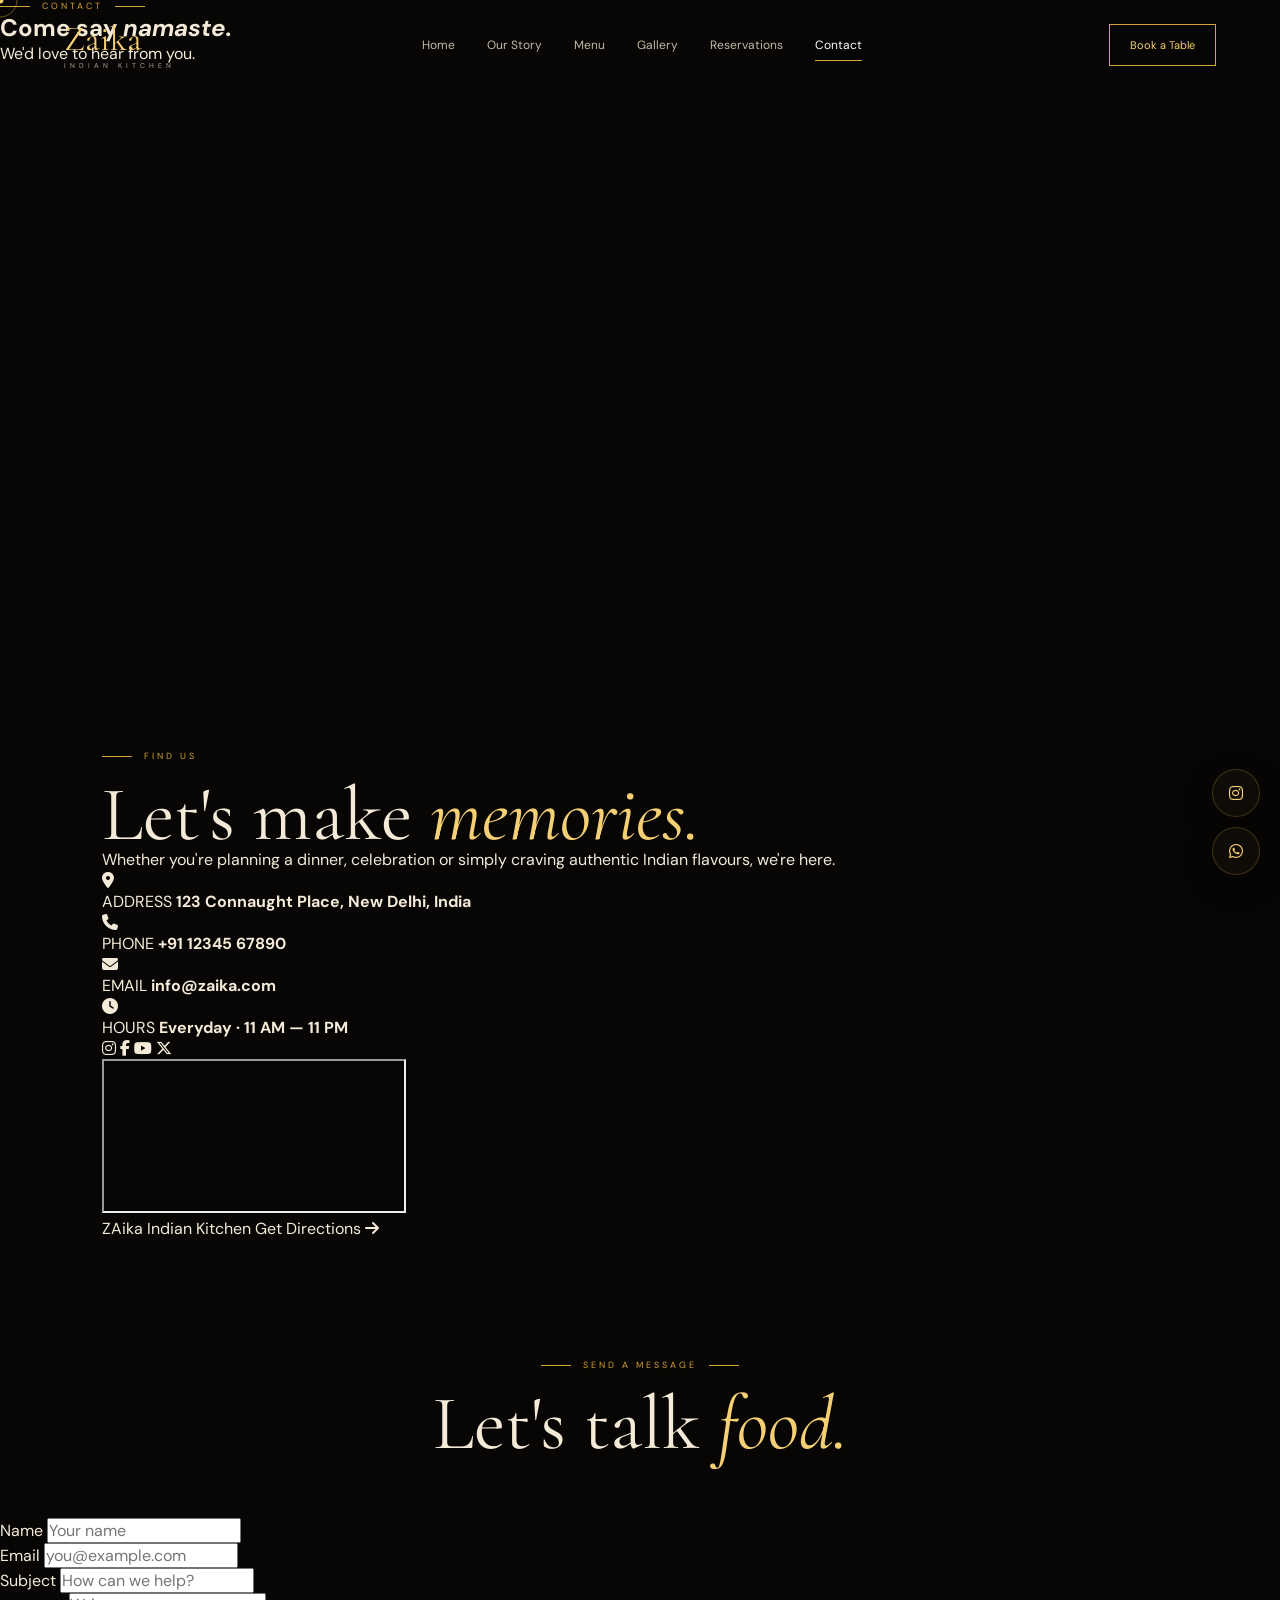
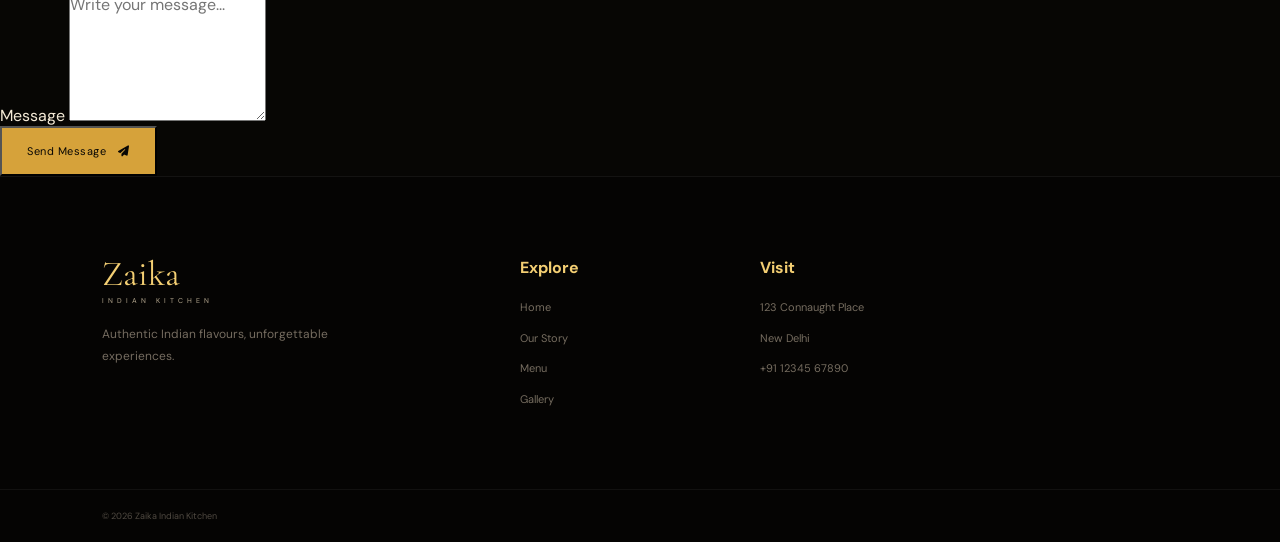
<file: contact.html>
<!DOCTYPE html>
<html lang="en">

<head>

<meta charset="UTF-8">
<meta name="viewport" content="width=device-width, initial-scale=1.0">

<title>Contact | Zaika Indian Kitchen</title>

<link rel="preconnect" href="https://fonts.googleapis.com">
<link rel="preconnect" href="https://fonts.gstatic.com" crossorigin>

<link href="https://fonts.googleapis.com/css2?family=Cormorant+Garamond:wght@400;500;600;700&family=DM+Sans:wght@300;400;500;600;700&display=swap" rel="stylesheet">

<link rel="stylesheet"
href="https://cdnjs.cloudflare.com/ajax/libs/font-awesome/6.5.2/css/all.min.css">

<link rel="stylesheet" href="style.css">

</head>

<body>

<div class="preloader">

<div class="loader-logo">ZAIKA</div>

<div class="loader-line">
<span></span>
</div>

<p>Finding Zaika...</p>

</div>


<div class="cursor"></div>
<div class="cursor-follower"></div>


<header class="navbar">

<a href="index.html" class="logo">

<span class="logo-main">Zaika</span>

<span class="logo-sub">
INDIAN KITCHEN
</span>

</a>


<nav class="desktop-nav">

<a href="index.html">Home</a>
<a href="about.html">Our Story</a>
<a href="menu.html">Menu</a>
<a href="gallery.html">Gallery</a>
<a href="reservations.html">Reservations</a>
<a href="contact.html" class="active">Contact</a>

</nav>


<a href="reservations.html" class="nav-book">
Book a Table
</a>


<button class="menu-toggle">

<span></span>
<span></span>
<span></span>

</button>

</header>


<div class="mobile-nav">

<a href="index.html">Home</a>
<a href="about.html">Our Story</a>
<a href="menu.html">Menu</a>
<a href="gallery.html">Gallery</a>
<a href="reservations.html">Reservations</a>
<a href="contact.html">Contact</a>

</div>


<section class="page-hero">

<div class="page-hero-bg contact-bg"></div>

<div class="page-hero-overlay"></div>

<div class="page-hero-content">

<div class="section-label">

<span></span>

CONTACT

<span></span>

</div>


<h1>

Come say
<em>namaste.</em>

</h1>


<p>

We'd love to hear from you.

</p>

</div>

</section>


<section class="contact-section section">


<div class="contact-grid">


<div class="contact-info">


<div class="section-label">

<span></span>

FIND US

</div>


<h2>

Let's make
<em>memories.</em>

</h2>


<p>

Whether you're planning a dinner,
celebration or simply craving authentic
Indian flavours, we're here.

</p>


<div class="contact-detail">

<div class="contact-icon">

<i class="fa-solid fa-location-dot"></i>

</div>

<div>

<span>ADDRESS</span>

<strong>
123 Connaught Place,
New Delhi, India
</strong>

</div>

</div>


<div class="contact-detail">

<div class="contact-icon">

<i class="fa-solid fa-phone"></i>

</div>

<div>

<span>PHONE</span>

<strong>
+91 12345 67890
</strong>

</div>

</div>


<div class="contact-detail">

<div class="contact-icon">

<i class="fa-solid fa-envelope"></i>

</div>

<div>

<span>EMAIL</span>

<strong>
info@zaika.com
</strong>

</div>

</div>


<div class="contact-detail">

<div class="contact-icon">

<i class="fa-solid fa-clock"></i>

</div>

<div>

<span>HOURS</span>

<strong>
Everyday · 11 AM — 11 PM
</strong>

</div>

</div>


<div class="contact-socials">

<a href="#">
<i class="fab fa-instagram"></i>
</a>

<a href="#">
<i class="fab fa-facebook-f"></i>
</a>

<a href="#">
<i class="fab fa-youtube"></i>
</a>

<a href="#">
<i class="fab fa-x-twitter"></i>
</a>

</div>

</div>


<div class="contact-map">

<iframe
src="https://www.google.com/maps?q=Connaught%20Place%20New%20Delhi&output=embed"
loading="lazy">
</iframe>

<div class="map-overlay">

<span>
ZAika Indian Kitchen
</span>

<a
href="https://www.google.com/maps/search/?api=1&query=Connaught+Place+New+Delhi"
target="_blank">

Get Directions

<i class="fa-solid fa-arrow-right"></i>

</a>

</div>

</div>

</div>

</section>


<section class="contact-form-section">

<div class="section-heading center">

<div class="section-label">

<span></span>

SEND A MESSAGE

<span></span>

</div>


<h2>

Let's talk
<em>food.</em>

</h2>

</div>


<form class="contact-form">

<div class="form-row">

<div class="input-group">

<label>Name</label>

<input
type="text"
placeholder="Your name"
required>

</div>


<div class="input-group">

<label>Email</label>

<input
type="email"
placeholder="you@example.com"
required>

</div>

</div>


<div class="input-group">

<label>Subject</label>

<input
type="text"
placeholder="How can we help?">

</div>


<div class="input-group">

<label>Message</label>

<textarea
placeholder="Write your message..."
rows="6"></textarea>

</div>


<button class="gold-btn">

Send Message

<i class="fa-solid fa-paper-plane"></i>

</button>

</form>

</section>


<footer>

<div class="footer-main">

<div class="footer-brand">

<a href="index.html" class="logo">

<span class="logo-main">Zaika</span>

<span class="logo-sub">
INDIAN KITCHEN
</span>

</a>

<p>
Authentic Indian flavours,
unforgettable experiences.
</p>

</div>


<div class="footer-links">

<h4>Explore</h4>

<a href="index.html">Home</a>
<a href="about.html">Our Story</a>
<a href="menu.html">Menu</a>
<a href="gallery.html">Gallery</a>

</div>


<div class="footer-links">

<h4>Visit</h4>

<p>123 Connaught Place</p>
<p>New Delhi</p>
<p>+91 12345 67890</p>

</div>

</div>


<div class="footer-bottom">

© 2026 Zaika Indian Kitchen

</div>

</footer>


<div class="floating-social">

<a href="#">

<i class="fab fa-instagram"></i>

</a>


<a href="https://wa.me/911234567890">

<i class="fab fa-whatsapp"></i>

</a>

</div>


<script src="script.js"></script>

</body>
</html>
</file>
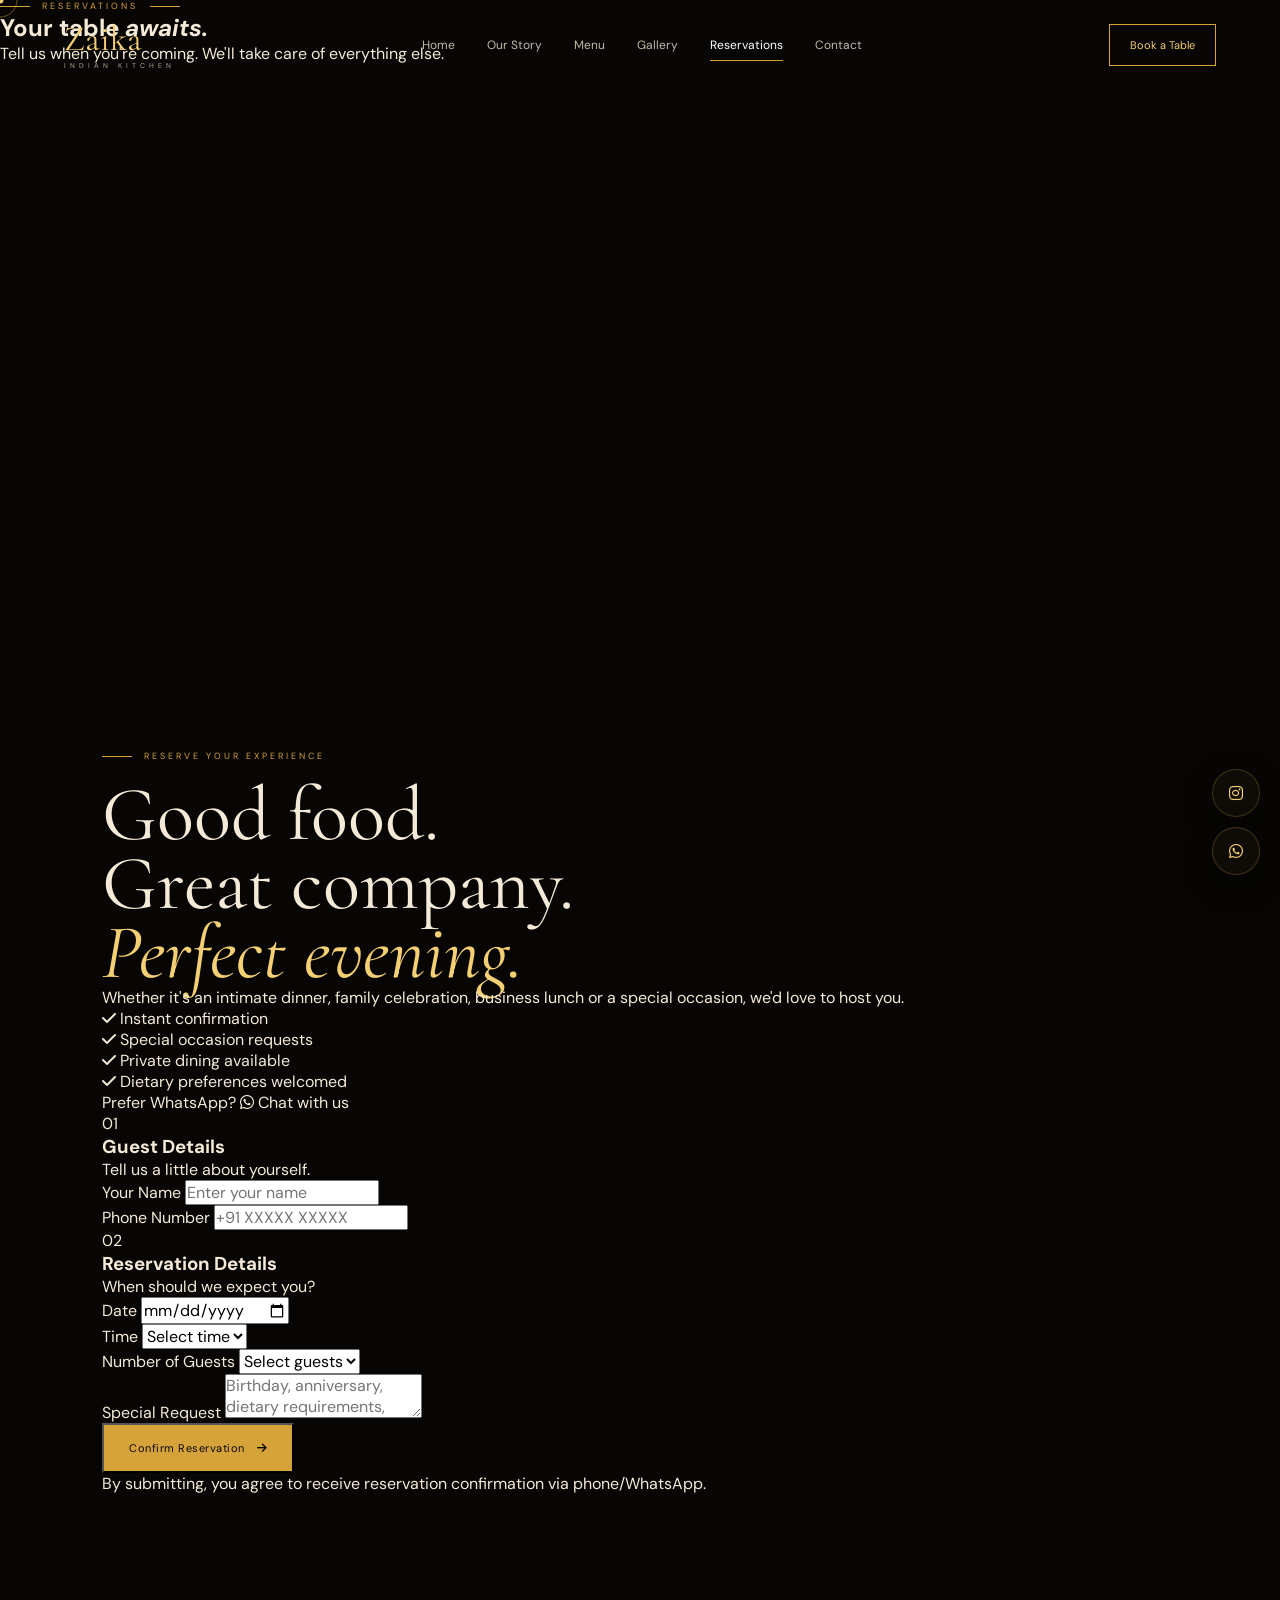
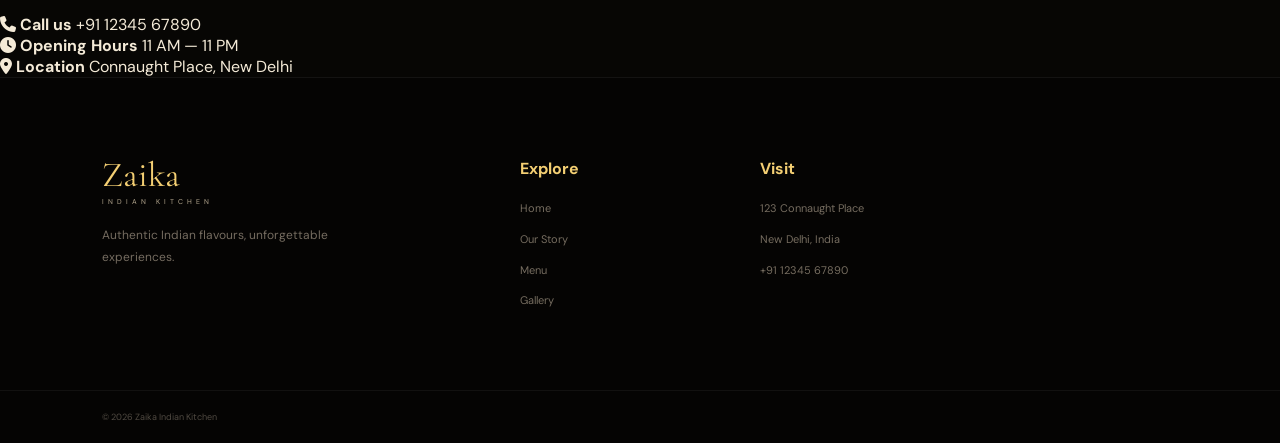
<file: reservations.html>
<!DOCTYPE html>
<html lang="en">

<head>

<meta charset="UTF-8">
<meta name="viewport" content="width=device-width, initial-scale=1.0">

<title>Reservations | Zaika</title>

<link rel="preconnect" href="https://fonts.googleapis.com">
<link rel="preconnect" href="https://fonts.gstatic.com" crossorigin>

<link href="https://fonts.googleapis.com/css2?family=Cormorant+Garamond:wght@400;500;600;700&family=DM+Sans:wght@300;400;500;600;700&display=swap" rel="stylesheet">

<link rel="stylesheet"
href="https://cdnjs.cloudflare.com/ajax/libs/font-awesome/6.5.2/css/all.min.css">

<link rel="stylesheet" href="style.css">

</head>

<body>

<div class="preloader">

<div class="loader-logo">ZAIKA</div>

<div class="loader-line">
<span></span>
</div>

<p>Preparing your table...</p>

</div>


<div class="cursor"></div>
<div class="cursor-follower"></div>


<header class="navbar">

<a href="index.html" class="logo">

<span class="logo-main">Zaika</span>

<span class="logo-sub">
INDIAN KITCHEN
</span>

</a>


<nav class="desktop-nav">

<a href="index.html">Home</a>
<a href="about.html">Our Story</a>
<a href="menu.html">Menu</a>
<a href="gallery.html">Gallery</a>
<a href="reservations.html" class="active">Reservations</a>
<a href="contact.html">Contact</a>

</nav>


<a href="reservations.html" class="nav-book">
Book a Table
</a>


<button class="menu-toggle">

<span></span>
<span></span>
<span></span>

</button>

</header>


<div class="mobile-nav">

<a href="index.html">Home</a>
<a href="about.html">Our Story</a>
<a href="menu.html">Menu</a>
<a href="gallery.html">Gallery</a>
<a href="reservations.html">Reservations</a>
<a href="contact.html">Contact</a>

</div>


<section class="page-hero">

<div class="page-hero-bg reservation-bg"></div>

<div class="page-hero-overlay"></div>

<div class="page-hero-content">

<div class="section-label">

<span></span>

RESERVATIONS

<span></span>

</div>


<h1>

Your table
<em>awaits.</em>

</h1>


<p>

Tell us when you're coming.
We'll take care of everything else.

</p>

</div>

</section>


<section class="reservation-section section">


<div class="reservation-layout">


<div class="reservation-info">

<div class="section-label">

<span></span>

RESERVE YOUR EXPERIENCE

</div>


<h2>

Good food.
<br>

Great company.
<br>

<em>Perfect evening.</em>

</h2>


<p>

Whether it's an intimate dinner, family celebration,
business lunch or a special occasion, we'd love to host you.

</p>


<div class="reservation-perks">


<div>

<i class="fa-solid fa-check"></i>

<span>
Instant confirmation
</span>

</div>


<div>

<i class="fa-solid fa-check"></i>

<span>
Special occasion requests
</span>

</div>


<div>

<i class="fa-solid fa-check"></i>

<span>
Private dining available
</span>

</div>


<div>

<i class="fa-solid fa-check"></i>

<span>
Dietary preferences welcomed
</span>

</div>


</div>


<div class="direct-book">

<span>Prefer WhatsApp?</span>

<a href="https://wa.me/911234567890"
target="_blank">

<i class="fab fa-whatsapp"></i>

Chat with us

</a>

</div>

</div>


<div class="booking-form-container">

<form id="bookingForm" class="booking-form">


<div class="form-title">

<span>01</span>

<div>

<h3>Guest Details</h3>

<p>Tell us a little about yourself.</p>

</div>

</div>


<div class="form-row">

<div class="input-group">

<label>
Your Name
</label>

<input
type="text"
name="name"
placeholder="Enter your name"
required>

</div>


<div class="input-group">

<label>
Phone Number
</label>

<input
type="tel"
name="phone"
placeholder="+91 XXXXX XXXXX"
required>

</div>

</div>


<div class="form-title">

<span>02</span>

<div>

<h3>Reservation Details</h3>

<p>When should we expect you?</p>

</div>

</div>


<div class="form-row">

<div class="input-group">

<label>
Date
</label>

<input
type="date"
name="date"
required>

</div>


<div class="input-group">

<label>
Time
</label>

<select name="time" required>

<option value="">Select time</option>

<option>12:00 PM</option>
<option>12:30 PM</option>
<option>1:00 PM</option>
<option>1:30 PM</option>
<option>7:00 PM</option>
<option>7:30 PM</option>
<option>8:00 PM</option>
<option>8:30 PM</option>
<option>9:00 PM</option>
<option>9:30 PM</option>
<option>10:00 PM</option>

</select>

</div>

</div>


<div class="input-group">

<label>
Number of Guests
</label>

<select name="guests" required>

<option value="">Select guests</option>

<option>1 Guest</option>
<option>2 Guests</option>
<option>3 Guests</option>
<option>4 Guests</option>
<option>5 Guests</option>
<option>6 Guests</option>
<option>7 Guests</option>
<option>8+ Guests</option>

</select>

</div>


<div class="input-group">

<label>
Special Request
</label>

<textarea
name="message"
placeholder="Birthday, anniversary, dietary requirements, seating preference..."></textarea>

</div>


<button
type="submit"
class="gold-btn full">

Confirm Reservation

<i class="fa-solid fa-arrow-right"></i>

</button>


<p class="form-note">

By submitting, you agree to receive reservation
confirmation via phone/WhatsApp.

</p>


</form>

</div>

</div>

</section>


<section class="booking-bottom">

<div>

<i class="fa-solid fa-phone"></i>

<strong>Call us</strong>

<span>+91 12345 67890</span>

</div>


<div>

<i class="fa-solid fa-clock"></i>

<strong>Opening Hours</strong>

<span>11 AM — 11 PM</span>

</div>


<div>

<i class="fa-solid fa-location-dot"></i>

<strong>Location</strong>

<span>Connaught Place, New Delhi</span>

</div>

</section>


<footer>

<div class="footer-main">

<div class="footer-brand">

<a href="index.html" class="logo">

<span class="logo-main">Zaika</span>

<span class="logo-sub">
INDIAN KITCHEN
</span>

</a>

<p>
Authentic Indian flavours,
unforgettable experiences.
</p>

</div>


<div class="footer-links">

<h4>Explore</h4>

<a href="index.html">Home</a>
<a href="about.html">Our Story</a>
<a href="menu.html">Menu</a>
<a href="gallery.html">Gallery</a>

</div>


<div class="footer-links">

<h4>Visit</h4>

<p>123 Connaught Place</p>
<p>New Delhi, India</p>
<p>+91 12345 67890</p>

</div>

</div>


<div class="footer-bottom">

© 2026 Zaika Indian Kitchen

</div>

</footer>


<div class="floating-social">

<a href="#">

<i class="fab fa-instagram"></i>

</a>


<a href="https://wa.me/911234567890">

<i class="fab fa-whatsapp"></i>

</a>

</div>


<script src="script.js"></script>

</body>
  </html>
</file>
<file: style.css>
/* =========================================
   ZAIKA INDIAN KITCHEN
   PREMIUM RESTAURANT UI
========================================= */

:root{

    --gold:#d6a23a;
    --gold-light:#f4cf73;
    --gold-dark:#8b611b;

    --black:#070604;
    --black-2:#0e0b07;
    --brown:#1b1109;

    --cream:#f4ead7;
    --muted:#a99c88;

    --border:rgba(214,162,58,.25);

    --ease:cubic-bezier(.16,1,.3,1);

}


*{

    margin:0;
    padding:0;
    box-sizing:border-box;

}


html{

    scroll-behavior:smooth;

}


body{

    background:var(--black);
    color:var(--cream);

    font-family:"DM Sans",sans-serif;

    overflow-x:hidden;

}


body.modal-open{

    overflow:hidden;

}


a{

    color:inherit;
    text-decoration:none;

}


button,
input,
textarea,
select{

    font:inherit;

}


img{

    max-width:100%;
    display:block;

}


/* =========================================
   PRELOADER
========================================= */

.preloader{

    position:fixed;
    inset:0;

    background:#050403;

    z-index:10000;

    display:flex;
    flex-direction:column;

    justify-content:center;
    align-items:center;

    transition:opacity .8s var(--ease),
               visibility .8s;

}


.preloader.hide{

    opacity:0;
    visibility:hidden;

}


.loader-logo{

    font-family:"Cormorant Garamond";
    font-size:70px;

    color:var(--gold-light);

    letter-spacing:10px;

}


.loader-line{

    width:220px;
    height:1px;

    background:#302718;

    margin:25px 0;

    overflow:hidden;

}


.loader-line span{

    display:block;
    width:0;
    height:100%;

    background:var(--gold);

    animation:loading 1.8s ease forwards;

}


.preloader p{

    font-size:11px;
    letter-spacing:3px;
    color:#777;

}


@keyframes loading{

    to{
        width:100%;
    }

}


/* =========================================
   CURSOR
========================================= */

.cursor,
.cursor-follower{

    position:fixed;

    pointer-events:none;

    z-index:9999;

    border-radius:50%;

    transform:translate(-50%,-50%);

}


.cursor{

    width:7px;
    height:7px;

    background:var(--gold-light);

}


.cursor-follower{

    width:35px;
    height:35px;

    border:1px solid rgba(214,162,58,.5);

    transition:
        width .3s,
        height .3s,
        border .3s;

}


.cursor-follower.hover{

    width:65px;
    height:65px;

    border-color:var(--gold);

}


@media(max-width:800px){

    .cursor,
    .cursor-follower{

        display:none;

    }

}


/* =========================================
   AMBIENT LIGHT
========================================= */

.ambient{

    position:fixed;

    width:500px;
    height:500px;

    border-radius:50%;

    filter:blur(130px);

    opacity:.07;

    pointer-events:none;

    z-index:-1;

}


.ambient-1{

    background:#e1a932;

    top:-200px;
    left:-150px;

}


.ambient-2{

    background:#873e15;

    right:-250px;
    bottom:-200px;

}


/* =========================================
   NAVBAR
========================================= */

.navbar{

    position:fixed;

    top:0;
    left:0;
    right:0;

    height:90px;

    padding:0 5vw;

    display:flex;

    align-items:center;

    justify-content:space-between;

    z-index:500;

    transition:
        background .4s,
        height .4s;

}


.navbar.scrolled{

    height:70px;

    background:rgba(7,6,4,.88);

    backdrop-filter:blur(18px);

    border-bottom:1px solid rgba(255,255,255,.05);

}


.logo{

    display:flex;
    flex-direction:column;

    line-height:1;

}


.logo-main{

    font-family:"Cormorant Garamond";

    font-size:35px;

    color:var(--gold-light);

}


.logo-sub{

    font-size:7px;

    letter-spacing:4px;

    margin-top:5px;

    color:#b5a88f;

}


.desktop-nav{

    display:flex;

    gap:32px;

    align-items:center;

}


.desktop-nav a{

    position:relative;

    font-size:12px;

    color:#c4b9a8;

    transition:.3s;

}


.desktop-nav a:hover,
.desktop-nav a.active{

    color:white;

}


.desktop-nav a::after{

    content:"";

    position:absolute;

    bottom:-8px;
    left:0;

    width:0;
    height:1px;

    background:var(--gold);

    transition:.3s;

}


.desktop-nav a:hover::after,
.desktop-nav a.active::after{

    width:100%;

}


.nav-book{

    padding:13px 20px;

    border:1px solid var(--gold);

    color:var(--gold-light);

    font-size:11px;

    transition:.3s;

}


.nav-book:hover{

    background:var(--gold);
    color:#000;

}


.menu-toggle{

    display:none;

    border:0;

    background:none;

    width:35px;

}


.menu-toggle span{

    display:block;

    height:1px;

    background:white;

    margin:7px 0;

}


.mobile-nav{

    position:fixed;

    inset:0;

    z-index:400;

    background:#080604;

    display:flex;

    flex-direction:column;

    align-items:center;

    justify-content:center;

    gap:25px;

    transform:translateY(-100%);

    transition:.8s var(--ease);

}


.mobile-nav.open{

    transform:none;

}


.mobile-nav a{

    font-family:"Cormorant Garamond";

    font-size:35px;

}


.mobile-nav .gold-btn{

    font-family:"DM Sans";

    font-size:12px;

}


/* =========================================
   HERO
========================================= */

.hero{

    min-height:100vh;

    position:relative;

    display:flex;

    align-items:center;

    overflow:hidden;

}


.hero-bg{

    position:absolute;
    inset:0;

    background-image:url(
    "https://images.unsplash.com/photo-1563379091339-03246963d96c?auto=format&fit=crop&w=2200&q=90"
    );

    background-size:cover;
    background-position:center;

    transform:scale(1.05);

}


.hero-overlay{

    position:absolute;
    inset:0;

    background:
        linear-gradient(90deg,
        rgba(5,4,2,.96) 0%,
        rgba(5,4,2,.78) 35%,
        rgba(5,4,2,.25) 75%,
        rgba(5,4,2,.8) 100%);

}


.hero-content{

    position:relative;

    z-index:2;

    width:55%;

    padding-left:9vw;

    padding-top:60px;

}


.eyebrow{

    display:flex;

    align-items:center;

    gap:15px;

    font-size:10px;

    letter-spacing:4px;

    color:var(--gold-light);

    margin-bottom:25px;

}


.eyebrow span,
.section-label span{

    width:30px;
    height:1px;

    background:var(--gold);

}


.hero h1{

    font-family:"Cormorant Garamond";

    font-weight:400;

    font-size:clamp(65px,8vw,125px);

    line-height:.78;

    letter-spacing:-5px;

}


.hero h1 span{

    display:block;

    color:var(--gold-light);

    font-style:italic;

}


.hero-content>p{

    max-width:480px;

    color:#b8ac98;

    font-size:15px;

    line-height:1.8;

    margin:35px 0;

}


.hero-buttons{

    display:flex;

    gap:15px;

    flex-wrap:wrap;

}


.gold-btn,
.outline-btn{

    display:inline-flex;

    align-items:center;

    justify-content:center;

    gap:12px;

    min-height:50px;

    padding:0 25px;

    font-size:11px;

    letter-spacing:.5px;

    cursor:pointer;

    transition:.4s var(--ease);

}


.gold-btn{

    background:var(--gold);

    color:#090704;

}


.gold-btn:hover{

    background:var(--gold-light);

    transform:translateY(-4px);

    box-shadow:0 15px 40px rgba(214,162,58,.18);

}


.outline-btn{

    border:1px solid rgba(214,162,58,.6);

    color:var(--cream);

}


.outline-btn:hover{

    background:rgba(214,162,58,.08);

    transform:translateY(-4px);

}


.gold-btn.small{

    min-height:38px;
    margin-top:20px;

}


.hero-scroll{

    margin-top:80px;

    display:flex;

    align-items:center;

    gap:12px;

    font-size:10px;

    letter-spacing:2px;

    color:#847967;

}


.scroll-circle{

    width:32px;
    height:32px;

    border:1px solid #6d5a38;

    display:grid;
    place-items:center;

    border-radius:50%;

}


.scroll-circle i{

    animation:bounce 1.5s infinite;

}


@keyframes bounce{

    50%{
        transform:translateY(4px);
    }

}


.hero-dish{

    position:absolute;

    right:5vw;
    top:50%;

    transform:translateY(-50%);

    width:min(45vw,650px);

    z-index:2;

}


.hero-dish img{

    width:100%;

    height:600px;

    object-fit:cover;

    border-radius:50%;

    clip-path:circle(48%);

    filter:saturate(.9) contrast(1.05);

}


.dish-glow{

    position:absolute;
    inset:5%;

    border-radius:50%;

    box-shadow:
        0 0 100px rgba(214,162,58,.15),
        inset 0 0 80px rgba(0,0,0,.8);

    pointer-events:none;

}


.dish-label{

    position:absolute;

    bottom:60px;
    right:10px;

    background:rgba(10,8,5,.85);

    backdrop-filter:blur(12px);

    border:1px solid var(--border);

    padding:15px 22px;

    min-width:190px;

}


.dish-label span{

    display:block;

    color:var(--gold);

    font-size:8px;

    letter-spacing:2px;

    margin-bottom:5px;

}


.dish-label strong{

    font-family:"Cormorant Garamond";

    font-size:20px;

}


.floating-spice{

    position:absolute;

    color:var(--gold);

    opacity:.5;

    animation:float 6s infinite ease-in-out;

}


.spice-1{

    top:20%;
    right:45%;

}


.spice-2{

    bottom:20%;
    right:55%;

    animation-delay:2s;

}


.spice-3{

    top:35%;
    left:45%;

    animation-delay:4s;

}


@keyframes float{

    50%{
        transform:translateY(-30px) rotate(180deg);
    }

}


/* =========================================
   SECTIONS
========================================= */

.section{

    padding:120px 8vw;

}


.section-label{

    display:flex;

    align-items:center;

    gap:12px;

    color:var(--gold);

    font-size:9px;

    letter-spacing:3px;

}


.section-heading{

    margin-bottom:60px;

}


.section-heading.center{

    text-align:center;

}


.section-heading.center .section-label{

    justify-content:center;

}


.section-heading h2,
.story-content h2,
.ambience-content h2,
.reservation-info h2,
.contact-info h2{

    font-family:"Cormorant Garamond";

    font-size:clamp(50px,6vw,85px);

    line-height:.9;

    font-weight:400;

    margin-top:18px;

}


h2 em{

    color:var(--gold-light);

    font-style:italic;

}


.section-heading p{

    max-width:500px;

    margin:20px auto 0;

    color:#8e8373;

    line-height:1.8;

}


/* =========================================
   FEATURES
========================================= */

.features{

    display:grid;

    grid-template-columns:repeat(4,1fr);

    padding-top:70px;

    padding-bottom:70px;

    border-top:1px solid rgba(255,255,255,.05);

    border-bottom:1px solid rgba(255,255,255,.05);

}


.feature-card{

    padding:35px;

    border-right:1px solid rgba(255,255,255,.05);

    text-align:center;

}


.feature-card:last-child{

    border:0;

}


.feature-icon{

    width:55px;
    height:55px;

    border:1px solid var(--border);

    border-radius:50%;

    display:grid;
    place-items:center;

    margin:0 auto 20px;

    color:var(--gold);

    transition:.5s;

}


.feature-card:hover .feature-icon{

    transform:rotateY(180deg);

    background:var(--gold);

    color:#000;

}


.feature-card h3{

    font-family:"Cormorant Garamond";

    font-size:24px;

    margin-bottom:10px;

}


.feature-card p{

    font-size:12px;

    color:#817667;

    line-height:1.7;

}


/* =========================================
   STORY
========================================= */

.story-preview{

    display:grid;

    grid-template-columns:1fr 1fr;

    gap:10vw;

    align-items:center;

}


.story-image{

    position:relative;

}


.image-frame{

    position:relative;

    overflow:hidden;

}


.image-frame::after{

    content:"";

    position:absolute;

    inset:15px;

    border:1px solid rgba(214,162,58,.4);

    pointer-events:none;

}


.image-frame img{

    width:100%;
    height:600px;

    object-fit:cover;

    transition:1s var(--ease);

}


.story-image:hover img{

    transform:scale(1.05);

}


.experience-badge{

    position:absolute;

    right:-40px;
    bottom:40px;

    background:var(--gold);

    color:#090704;

    padding:25px;

    display:flex;

    align-items:center;

    gap:15px;

}


.experience-badge strong{

    font-family:"Cormorant Garamond";

    font-size:50px;

}


.experience-badge span{

    font-size:10px;

    line-height:1.5;

}


.story-content p{

    color:#8f8374;

    line-height:1.9;

    max-width:500px;

    margin:25px 0;

}


.text-link{

    display:inline-flex;

    gap:12px;

    color:var(--gold-light);

    font-size:12px;

    margin-top:15px;

}


.text-link i{

    transition:.3s;

}


.text-link:hover i{

    transform:translateX(7px);

}


/* =========================================
   DISH CARDS
========================================= */

.dish-slider{

    display:grid;

    grid-template-columns:repeat(4,1fr);

    gap:18px;

    max-width:1300px;

    margin:0 auto 50px;

}


.dish-card{

    position:relative;

    height:510px;

    overflow:hidden;

    border:1px solid rgba(214,162,58,.16);

    background:#0d0a07;

    transform-style:preserve-3d;

}


.dish-card::after{

    content:"";

    position:absolute;

    inset:0;

    background:linear-gradient(
        transparent 30%,
        rgba(0,0,0,.95)
    );

}


.dish-card img{

    width:100%;
    height:100%;

    object-fit:cover;

    transition:1s var(--ease);

}


.dish-card:hover img{

    transform:scale(1.1);

}


.dish-number{

    position:absolute;

    top:20px;
    left:20px;

    z-index:3;

    font-size:11px;

    color:var(--gold-light);

}


.dish-card-content{

    position:absolute;

    bottom:25px;
    left:25px;
    right:25px;

    z-index:3;

}


.dish-card-content span{

    font-size:8px;

    letter-spacing:2px;

    color:var(--gold);

}


.dish-card-content h3{

    font-family:"Cormorant Garamond";

    font-size:32px;

    margin:7px 0;

}


.dish-card-content p{

    font-size:11px;

    line-height:1.6;

    color:#a99d8a;

}


.dish-card-content strong{

    display:block;

    color:var(--gold-light);

    margin-top:12px;

}


/* =========================================
   QUOTE
========================================= */

.quote-section{

    height:650px;

    position:relative;

    display:grid;

    place-items:center;

    text-align:center;

    overflow:hidden;

}


.quote-bg{

    position:absolute;
    inset:0;

    background-image:url(
        "https://images.unsplash.com/photo-1547592180-85f173990554?auto=format&fit=crop&w=1800&q=90"
    );

    background-size:cover;

    background-position:center;

    background-attachment:fixed;

}


.quote-overlay{

    position:absolute;
    inset:0;

    background:rgba(5,3,1,.68);

}


.quote-content{

    position:relative;
    z-index:2;

}


.quote-content>span{

    color:var(--gold);

    font-size:9px;

    letter-spacing:4px;

}


.quote-content h2{

    font-family:"Cormorant Garamond";

    font-weight:400;

    font-size:clamp(60px,9vw,120px);

    line-height:.85;

    max-width:1000px;

    margin-top:25px;

}


/* =========================================
   STATS
========================================= */

.stats{

    display:grid;

    grid-template-columns:repeat(4,1fr);

    text-align:center;

}


.stat{

    border-right:1px solid rgba(255,255,255,.08);

}


.stat:last-child{

    border:0;

}


.stat strong{

    display:block;

    font-family:"Cormorant Garamond";

    font-size:70px;

    color:var(--gold-light);

}


.stat span{

    color:#756b5d;

    font-size:10px;

    letter-spacing:2px;

}


/* =========================================
   AMBIENCE
========================================= */

.ambience{

    display:grid;

    grid-template-columns:1.3fr .7fr;

    gap:70px;

    align-items:center;

}


.ambience-image{

    position:relative;

    overflow:hidden;

}


.ambience-image img{

    width:100%;
    height:600px;

    object-fit:cover;

}


.play-button{

    position:absolute;

    top:50%;
    left:50%;

    transform:translate(-50%,-50%);

    width:80px;
    height:80px;

    border:1px solid var(--gold);

    border-radius:50%;

    display:grid;
    place-items:center;

    background:rgba(0,0,0,.45);

    backdrop-filter:blur(8px);

    color:var(--gold-light);

}


.ambience-content p{

    color:#8f8374;

    line-height:1.9;

    margin:30px 0;

}


/* =========================================
   REVIEWS
========================================= */

.review-container{

    max-width:800px;

    margin:auto;

    position:relative;

    min-height:240px;

}


.review-card{

    text-align:center;

    opacity:.25;

    transform:scale(.85);

    transition:.6s;

}


.review-card.active{

    opacity:1;

    transform:scale(1);

}


.stars{

    color:var(--gold);

    letter-spacing:5px;

    margin-bottom:20px;

}


.review-card p{

    font-family:"Cormorant Garamond";

    font-size:32px;

    line-height:1.2;

    margin-bottom:20px;

}


.review-card strong{

    display:block;

}


.review-card span{

    color:#756c60;

    font-size:10px;

}


/* =========================================
   BOOKING CTA
========================================= */

.booking-cta{

    position:relative;

    min-height:500px;

    display:grid;

    place-items:center;

    text-align:center;

    overflow:hidden;

}


.booking-bg{

    position:absolute;
    inset:0;

    background-image:url(
        "https://images.unsplash.com/photo-1515003197210-e0cd71810b5f?auto=format&fit=crop&w=1800&q=90"
    );

    background-size:cover;
    background-position:center;

}


.booking-overlay{

    position:absolute;
    inset:0;

    background:rgba(5,3,1,.72);

}


.booking-content{

    position:relative;

    z-index:2;

}


.booking-content h2{

    font-family:"Cormorant Garamond";

    font-size:clamp(55px,7vw,100px);

    line-height:.9;

    font-weight:400;

    margin:20px 0;

}


.booking-content p{

    color:#a89b89;

    margin-bottom:30px;

}


/* =========================================
   FOOTER
========================================= */

footer{

    background:#050403;

    border-top:1px solid rgba(255,255,255,.06);

}


.footer-main{

    display:grid;

    grid-template-columns:2fr 1fr 1fr 1fr;

    gap:60px;

    padding:80px 8vw;

}


.footer-brand p{

    max-width:250px;

    color:#756c60;

    font-size:12px;

    line-height:1.8;

    margin:20px 0;

}


.socials{

    display:flex;

    gap:10px;

}


.socials a{

    width:38px;
    height:38px;

    border:1px solid #342d23;

    border-radius:50%;

    display:grid;
    place-items:center;

    transition:.3s;

}


.socials a:hover{

    background:var(--gold);

    color:#000;

}


.footer-links{

    display:flex;

    flex-direction:column;

    gap:13px;

}


.footer-links h4{

    color:var(--gold-light);

    margin-bottom:8px;

}


.footer-links a,
.footer-links p,
.footer-links strong{

    color:#766d60;

    font-size:11px;

    line-height:1.6;

}


.footer-links a:hover{

    color:white;

}


.footer-bottom{

    padding:20px 8vw;

    border-top:1px solid rgba(255,255,255,.05);

    display:flex;

    justify-content:space-between;

    color:#504a42;

    font-size:9px;

}


/* =========================================
   FLOATING SOCIAL
========================================= */

.floating-social{

    position:fixed;

    right:20px;
    bottom:25px;

    z-index:300;

    display:flex;

    flex-direction:column;

    gap:10px;

}


.floating-social a{

    width:48px;
    height:48px;

    border-radius:50%;

    display:grid;
    place-items:center;

    background:#0f0c08;

    border:1px solid var(--border);

    color:var(--gold-light);

    box-shadow:0 10px 30px rgba(0,0,0,.4);

    transition:.3s;

}


.floating-social a:hover{

    transform:scale(1.15);

}


.floating-social .whatsapp{

    background:#20c967;

    color:white;

    border:0;

}


/* =========================================
   PAGE HERO
========================================= */

.page-hero{

    height:70vh;

    min

   @keyframes ripple{
    from{
        width:10px;
        height:10px;
        opacity:1;
    }

    to{
        width:350px;
        height:350px;
        opacity:0;
    }
    }
</file>
